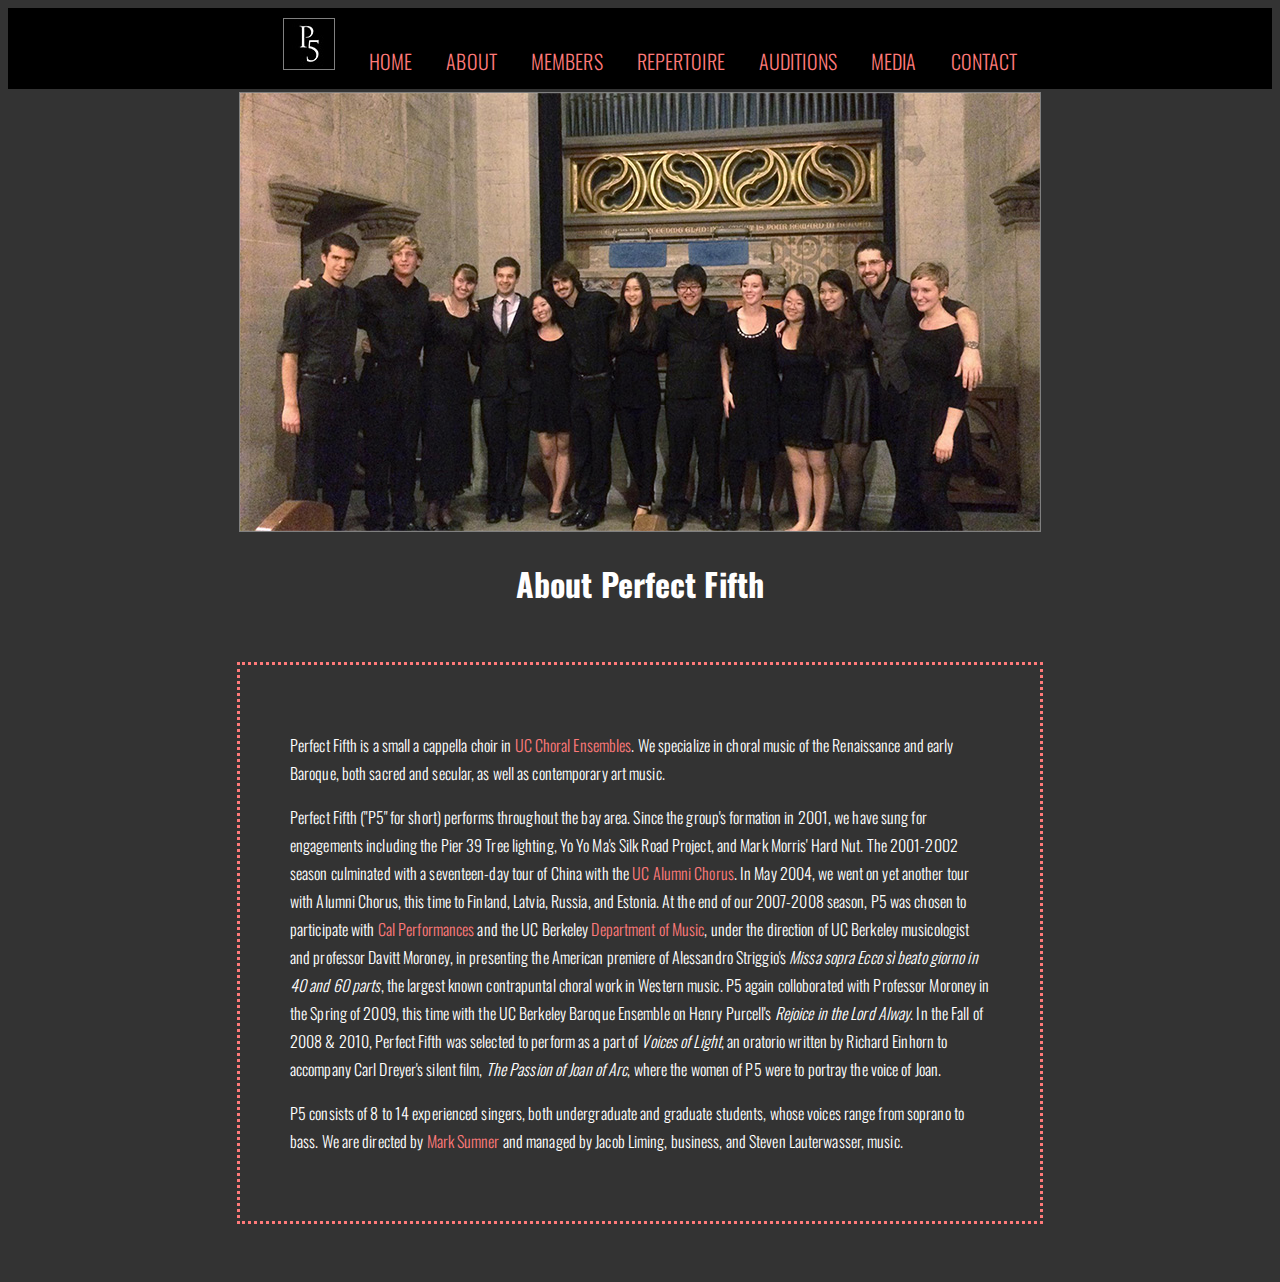
<file: about.html>
<! DOCTYPE html>
<html>
  <head>
    <title>University of California Perfect Fifth</title>

    <link rel="stylesheet" type="text/css" href="assets/main.css" />
    <link rel="shortcut icon" href="assets/p5.ico">

    <script src="http://code.jquery.com/jquery-1.11.0.min.js"></script>
    <script src="assets/script.js"></script>

    <link href='http://fonts.googleapis.com/css?family=Oswald:400,300' rel='stylesheet' type='text/css'>

  </head>

  <body>

    <div id="navbar">
      <a href="index"><img id="logo" src="assets/pictures/p5-logo.jpg" alt="Perfect Fifth Logo">
      <a href="index">HOME</a>
      <a href="about">ABOUT</a>
      <a href="members">MEMBERS</a>
      <a href="repertoire">REPERTOIRE</a>
      <a href="auditions">AUDITIONS</a>
      <a href="media">MEDIA</a>
      <a href="contact">CONTACT</a>
    </div>

    <table>
      <td><img src="assets/pictures/banners/Fall2014.jpg" alt="Perfect Fifth right after the Winter 2014 Concert" style="max-width:100%;height:auto;"></td>
    </table>

    <h1>About Perfect Fifth</h1>
    
      <div class="container">
        <p>Perfect Fifth is a small a cappella choir in <a href=http://ucce.berkeley.edu target="_blank"> UC Choral Ensembles</a>. We specialize in choral music of the Renaissance and early Baroque, both sacred and secular, as well as contemporary art music.</p>

        <p>Perfect Fifth ("P5" for short) performs throughout the bay area. Since the group's formation in 2001, we have sung for engagements including the Pier 39 Tree lighting, Yo Yo Ma's Silk Road Project, and Mark Morris' Hard Nut. The 2001-2002 season culminated with a seventeen-day tour of China with the <a href=http://ucac.net target="_blank">UC Alumni Chorus</a>. In May 2004, we went on yet another tour with Alumni Chorus, this time to Finland, Latvia, Russia, and Estonia.  At the end of our 2007-2008 season, P5 was chosen to participate with <a href=http://calperfs.berkeley.edu target="_blank">Cal Performances</a> and the UC Berkeley <a href=http://music.berkeley.edu target="_blank">Department of Music</a>, under the direction of UC Berkeley musicologist and professor Davitt Moroney, in presenting the American premiere of Alessandro Striggio's <i>Missa sopra Ecco s&igrave; beato giorno in 40 and 60 parts</i>, the largest known contrapuntal choral work in Western music. P5 again colloborated with Professor Moroney in the Spring of 2009, this time with the UC Berkeley Baroque Ensemble on Henry Purcell's <i>Rejoice in the Lord Alway</i>. In the Fall of 2008 & 2010, Perfect Fifth was selected to perform as a part of <i>Voices of Light</i>, an oratorio written by Richard Einhorn to accompany Carl Dreyer's silent film, <i>The Passion of Joan of Arc</i>, where the women of P5 were to portray the voice of Joan.</p>

        <p>P5 consists of 8 to 14 experienced singers, both undergraduate and graduate students, whose voices range from soprano to bass. We are directed by <a href="mark.html">Mark Sumner</a> and managed by Jacob Liming, business, and Steven Lauterwasser, music.</p>
    </div>

  </body>

<footer>(C) UC Regents, 2015</footer>

</html>
</file>
<file: assets/main.css>
#navbar {
    width: 100%;
    background: black;
    text-align: center;
    display: inline-block;
    word-spacing: 30px;
    font-size: 20px;
    padding: 10px;
}
#navbar a {
    color: #ff7a7a;
    text-decoration: none;
    transition: 0.7s;
}
#navbar a:hover {
    transition: 0.7s;
    color: white;
    opacity: 1;
}
#logo {
    display: inline-block;
}

.container-members-heading {
    padding: 50px;
    border: dotted white;
    margin: 20px;
    width: 860px;
    margin-right: auto;
    margin-left: auto;
}
.container-members {
    padding: 50px;
    border: dotted #ff7a7a;
    margin: 20px;
    width: 860px;
    margin-right: auto;
    margin-left: auto;
}
.container-heading {
    padding: 50px;
    border: dotted white;
    margin: 60px;
}
.container {
    padding: 50px;
    border: dotted #ff7a7a;
    margin: 60px;
}

.navbar-2 {
    margin-bottom: 130px;
    width: 100%;
}
button {
    float: left;
    background: #ff7a7a;
    padding: 10px;
    transition: 0.7s;
    opacity: 0.8;
    border: 0;
    padding: 15px;
}
button a {
    color: white;
    font-family: 'Oswald', sans-serif;
    font-size: 16px;
}
button:hover {
    opacity: 1;
    transition: 0.7s;
}

body {
    font-family: 'Oswald', sans-serif;
    background: #333333;
    color: white;
    line-height: 1.75;
    letter-spacing: 0.1px;
    font-weight: 300;
    overflow-x: hidden;
}
html {
    overflow-x: hidden;
}
h1 {
    width: 100%;
    text-align: center;
}
h2 {
    color: #ff7a7a;
}
h3 {
    text-align: center;
    margin-right: 10px;
}
h4, h5 {
    text-align: center;
}
b {
    font-weight: 400;
    transition: 0.5s;
}
a {
    color: #ff7a7a;
    transition: 0.7s;
    text-decoration: none;
}
a:hover {
    transition: 0.7s;
    opacity: 0.7;
}
img {
    border: 1px solid gray;
    margin-left: auto;
    margin-right: auto;
    display: block;
}
iframe, object {
    border: 1px solid gray;
    margin-bottom: 30px;
    display: block;
    margin-left: auto;
    margin-right: auto;
}
table {
    margin-left: auto;
    margin-right: auto;
}
#contact {
    border-spacing: 5px;
    font-weight: 300;
    width: 100%;
    margin-left: 50px;
}

footer {
    margin-top: 150px;
    width: 100%;
    text-align: center;
    color: #ff7a7a;
    background: black;
    padding: 20 0;
    position: absolute;
    left: 0px;
    right: 0px;
}

.popup-window {
    display: none;
    background: #333;
    padding: 10px;  
    border: 1px solid #ff7a7a;
    position: fixed;
    top: 50%; left: 50%;
    z-index: 100;
}
.popup-overlay {
    display: none;
    background: #000; 
    position: fixed; 
    left: 0; 
    top: 0; 
    z-index: 10;
    width: 100%; 
    height: 100%;
    opacity: 0.6;
}

@media screen and (min-width: 900px) {
    .container-heading {
        padding: 50px;
        border: dotted white;
        margin: 50px;
        width: 700px;
        margin-right: auto;
        margin-left: auto;
    }
    .container {
        padding: 50px;
        border: dotted #ff7a7a;
        margin: 50px;
        width: 700px;
        margin-right: auto;
        margin-left: auto;
    }
}

@media screen and (max-width: 720px) {
    .container-heading {
        padding: 50px;
        border: dotted white;
        margin: 50px;
        width: 500px;
        margin-right: auto;
        margin-left: auto;
    }
    .container {
        padding: 50px;
        border: dotted #ff7a7a;
        margin: 50px;
        width: 500px;
        margin-right: auto;
        margin-left: auto;
    }
}
</file>
